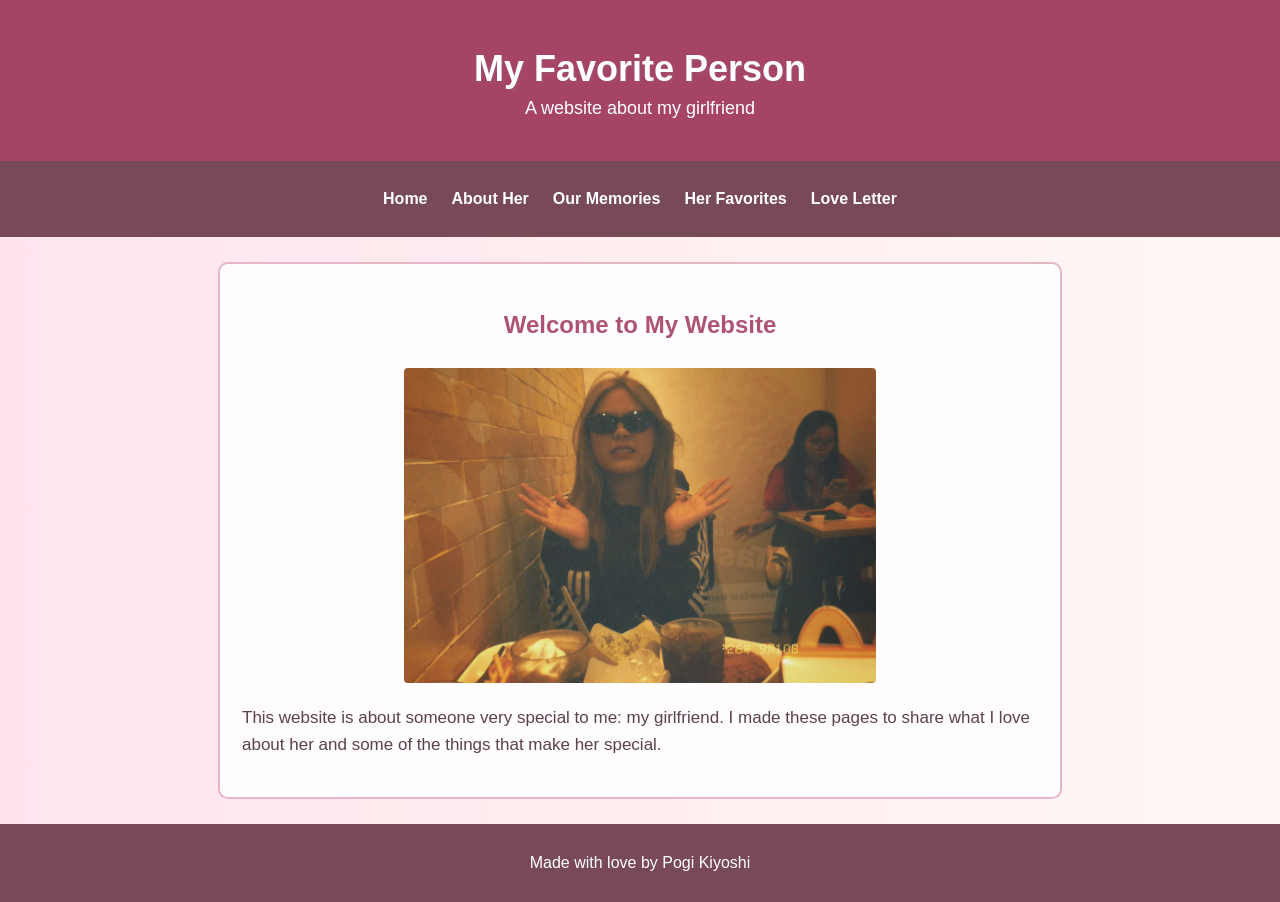
<file: index.html>
<!DOCTYPE html>
<html lang="en">
<head>
    <meta charset="UTF-8">
    <meta name="viewport" content="width=device-width, initial-scale=1">
    <meta http-equiv="refresh" content="0; url=favorite%20person/index.html">
    <title>Opening the website…</title>
</head>
<body>
    <p><a href="favorite%20person/index.html">Open the website</a></p>
</body>
</html>
</file>
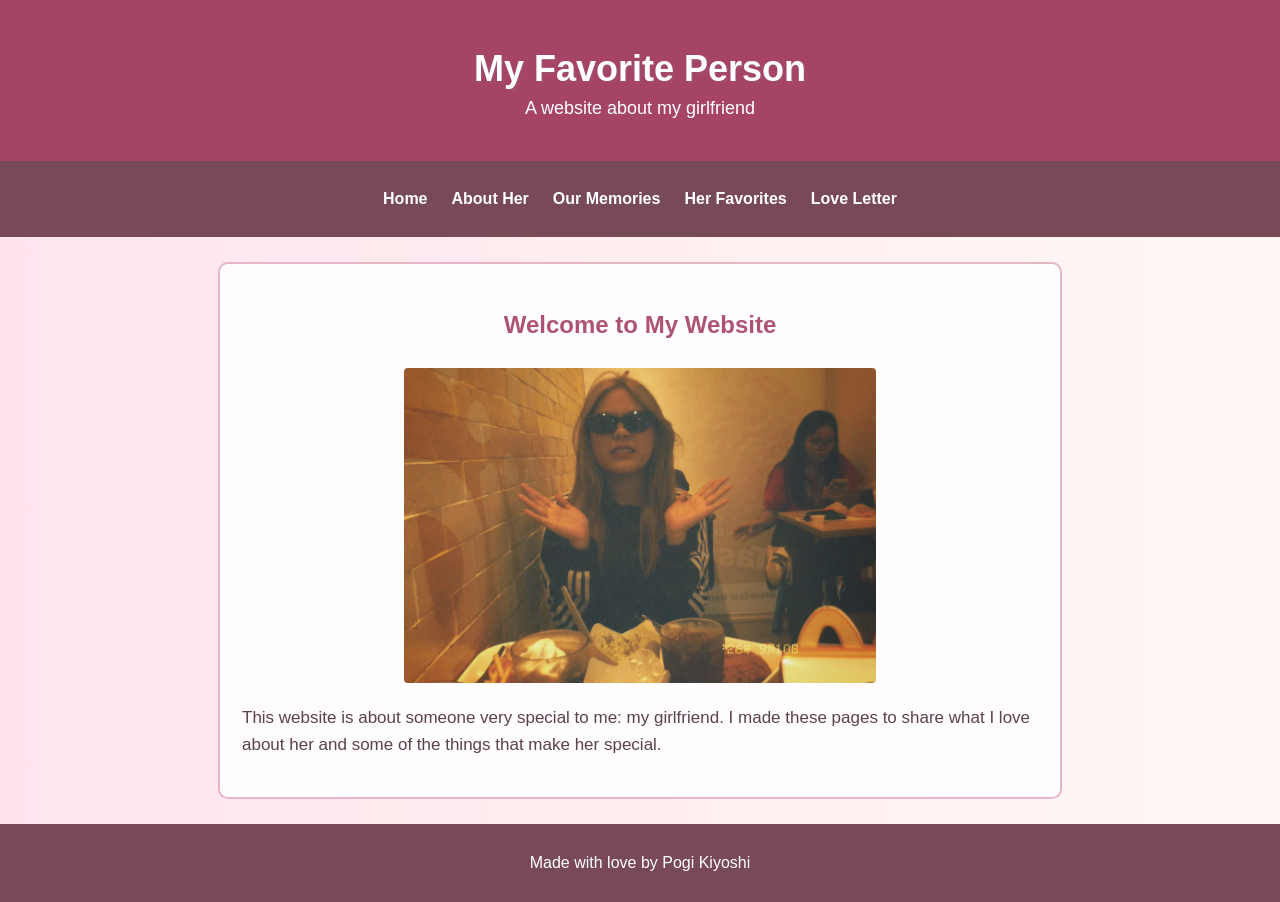
<file: favorite person/index.html>
<!DOCTYPE html>
<html>
<head>
    <meta name="viewport" content="width=device-width, initial-scale=1">
    <title>My Girlfriend</title>
    <link rel="stylesheet" href="css/style.css">
</head>
<body>
    <div class="header">
        <h1>My Favorite Person</h1>
        <p>A website about my girlfriend</p>
    </div>

    <nav class="navigation" aria-label="Main navigation">
        <a href="index.html" aria-current="page">Home</a>
        <a href="html documents/about-her.html">About Her</a>
        <a href="html documents/our-memories.html">Our Memories</a>
        <a href="html documents/her-favorites.html">Her Favorites</a>
        <a href="html documents/love-letter.html">Love Letter</a>
    </nav>

    <main>
        <div class="content" style="opacity: 0.9;">
            <h2>Welcome to My Website</h2>
            <img class="main-photo" src="images/pretty pic.jpg" alt="A photo of my girlfriend">
            <p>This website is about someone very special to me: my girlfriend. I made these pages to share what I love about her and some of the things that make her special.</p>
        </div>

    </main>

    <div class="footer">
        <p>Made with love by Pogi Kiyoshi</p>
    </div>
</body>
</html>
</file>
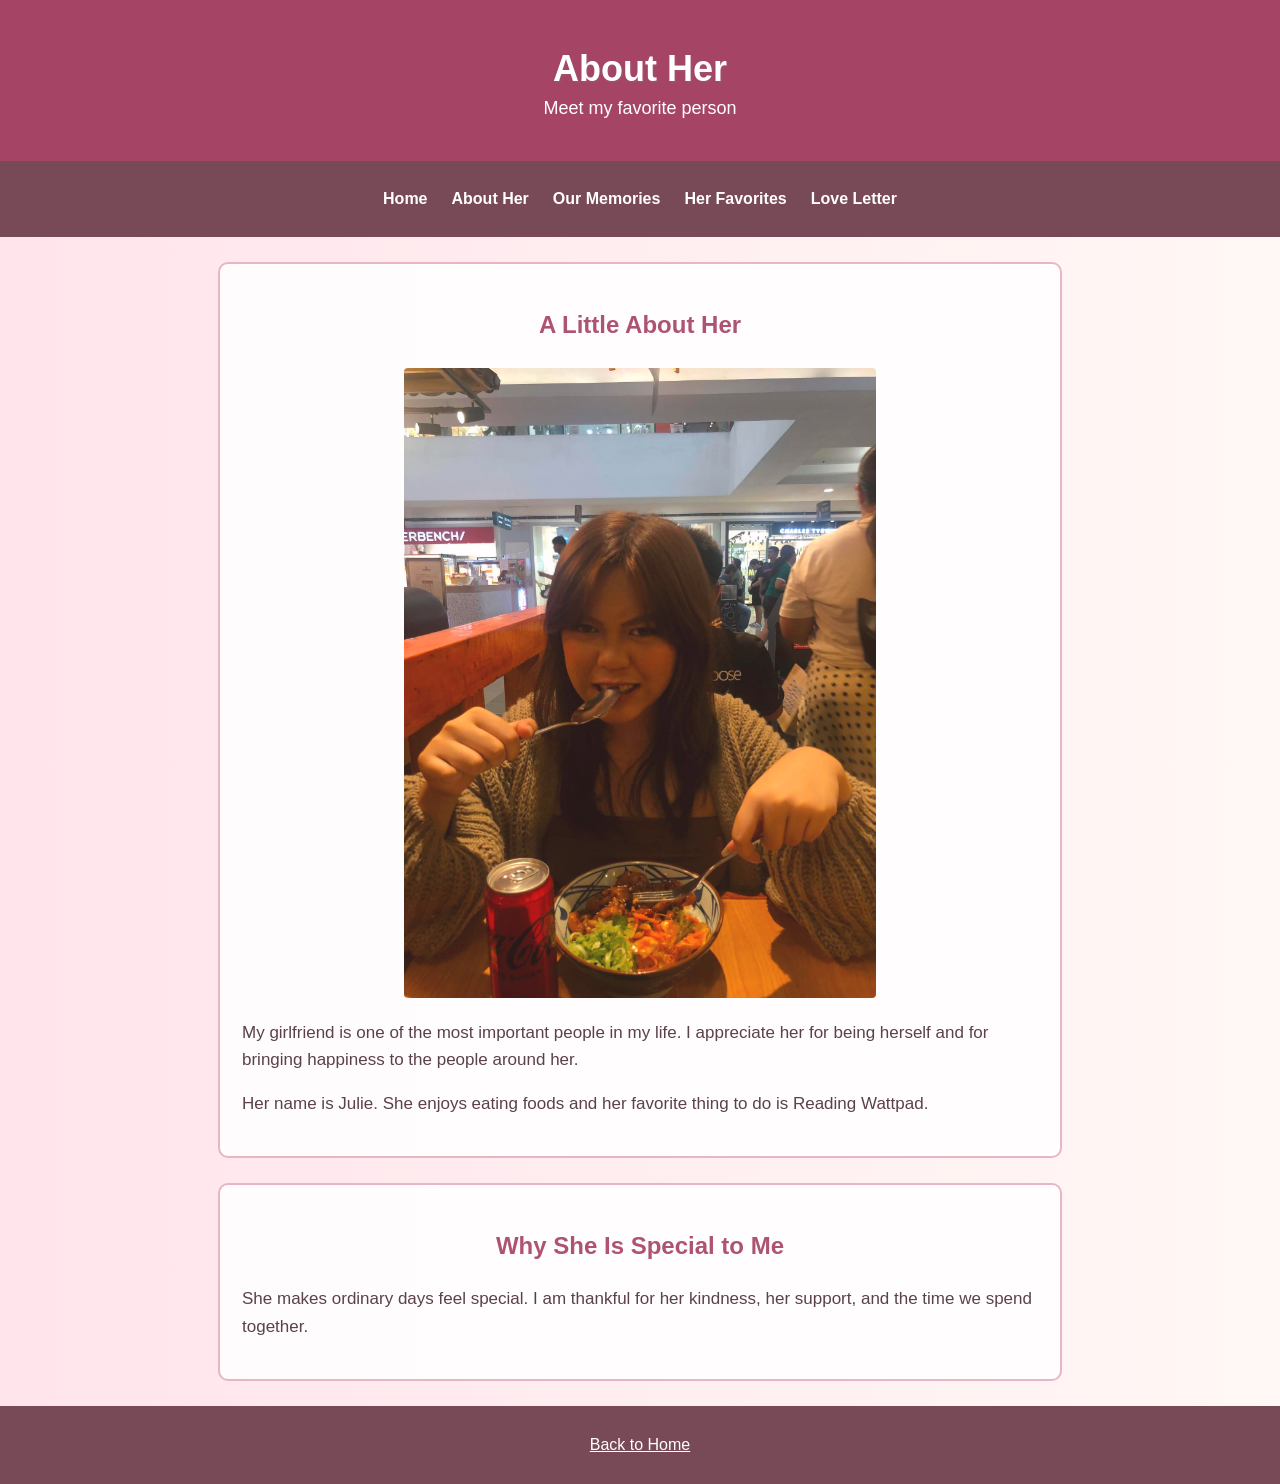
<file: favorite person/html documents/about-her.html>
<!DOCTYPE html>
<html>
<head>
    <meta name="viewport" content="width=device-width, initial-scale=1">
    <title>About Her</title>
    <link rel="stylesheet" href="../css/style.css">
</head>
<body>
    <div class="header">
        <h1>About Her</h1>
        <p>Meet my favorite person</p>
    </div>

    <nav class="navigation" aria-label="Main navigation">
        <a href="../index.html">Home</a>
        <a href="about-her.html" aria-current="page">About Her</a>
        <a href="our-memories.html">Our Memories</a>
        <a href="her-favorites.html">Her Favorites</a>
        <a href="love-letter.html">Love Letter</a>
    </nav>

    <main>
        <div class="content" style="opacity: 0.9;">
            <h2>A Little About Her</h2>
            <img class="main-photo" src="../images/foodtrip.jpg" alt="A photo from a food trip">
            <p>My girlfriend is one of the most important people in my life. I appreciate her for being herself and for bringing happiness to the people around her.</p>
            <p>Her name is Julie. She enjoys eating foods and her favorite thing to do is Reading Wattpad.</p>
        </div>

        <div class="content" style="opacity: 0.9;">
            <h2>Why She Is Special to Me</h2>
            <p>She makes ordinary days feel special. I am thankful for her kindness, her support, and the time we spend together.</p>
        </div>
    </main>

    <div class="footer">
        <p><a href="../index.html">Back to Home</a></p>
    </div>
</body>
</html>
</file>
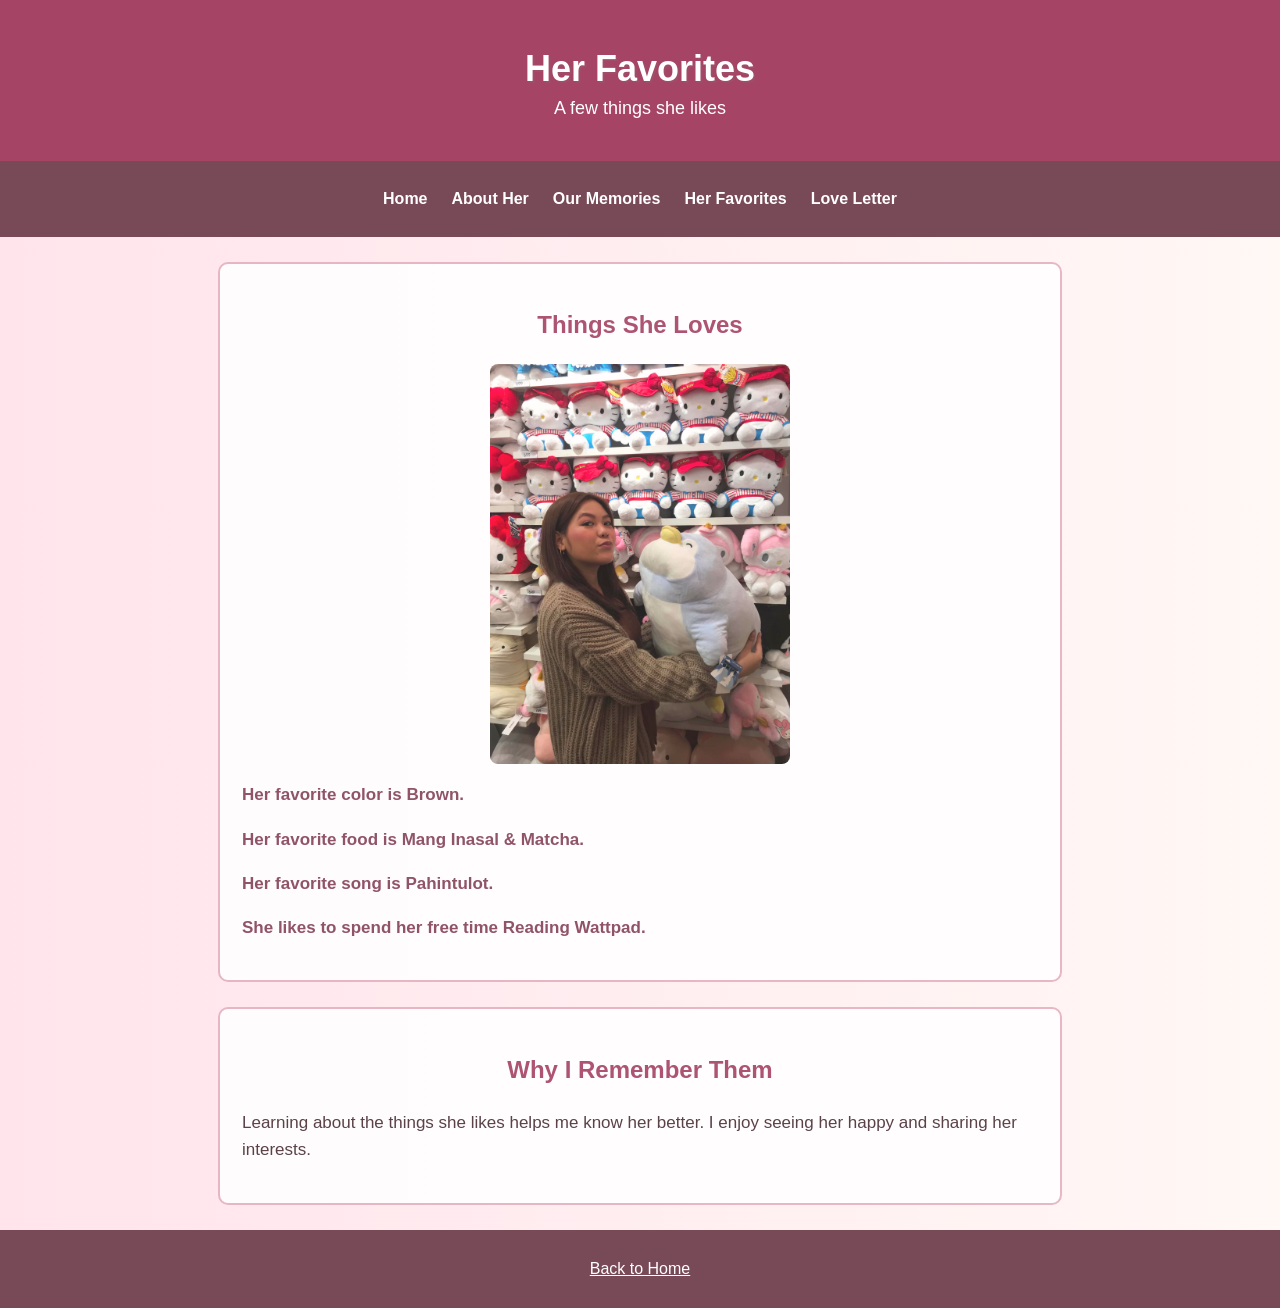
<file: favorite person/html documents/her-favorites.html>
<!DOCTYPE html>
<html>
<head>
    <meta name="viewport" content="width=device-width, initial-scale=1">
    <title>Her Favorites</title>
    <link rel="stylesheet" href="../css/style.css">
    <!-- Internal CSS: these styles apply only to this page. -->
    <style>
        .favorite-fact {
            color: #85445a;
            font-weight: bold;
        }
    </style>
</head>
<body>
    <div class="header">
        <h1>Her Favorites</h1>
        <p>A few things she likes</p>
    </div>

    <nav class="navigation" aria-label="Main navigation">
        <a href="../index.html">Home</a>
        <a href="about-her.html">About Her</a>
        <a href="our-memories.html">Our Memories</a>
        <a href="her-favorites.html" aria-current="page">Her Favorites</a>
        <a href="love-letter.html">Love Letter</a>
    </nav>

    <main>
        <div class="content" style="opacity: 0.9;">
            <!-- Inline CSS: this style is written directly on the heading. -->
            <h2 style="color: #a64466; text-align: center;">Things She Loves</h2>
            <img class="small-photo" src="../images/plushie.jpg" alt="A plushie she likes">
            <p class="favorite-fact">Her favorite color is Brown.</p>
            <p class="favorite-fact">Her favorite food is Mang Inasal & Matcha.</p>
            <p class="favorite-fact">Her favorite song is Pahintulot.</p>
            <p class="favorite-fact">She likes to spend her free time Reading Wattpad.</p>
        </div>

        <div class="content" style="opacity: 0.9;">
            <h2>Why I Remember Them</h2>
            <p>Learning about the things she likes helps me know her better. I enjoy seeing her happy and sharing her interests.</p>
        </div>
    </main>

    <div class="footer">
        <p><a href="../index.html">Back to Home</a></p>
    </div>
</body>
</html>
</file>
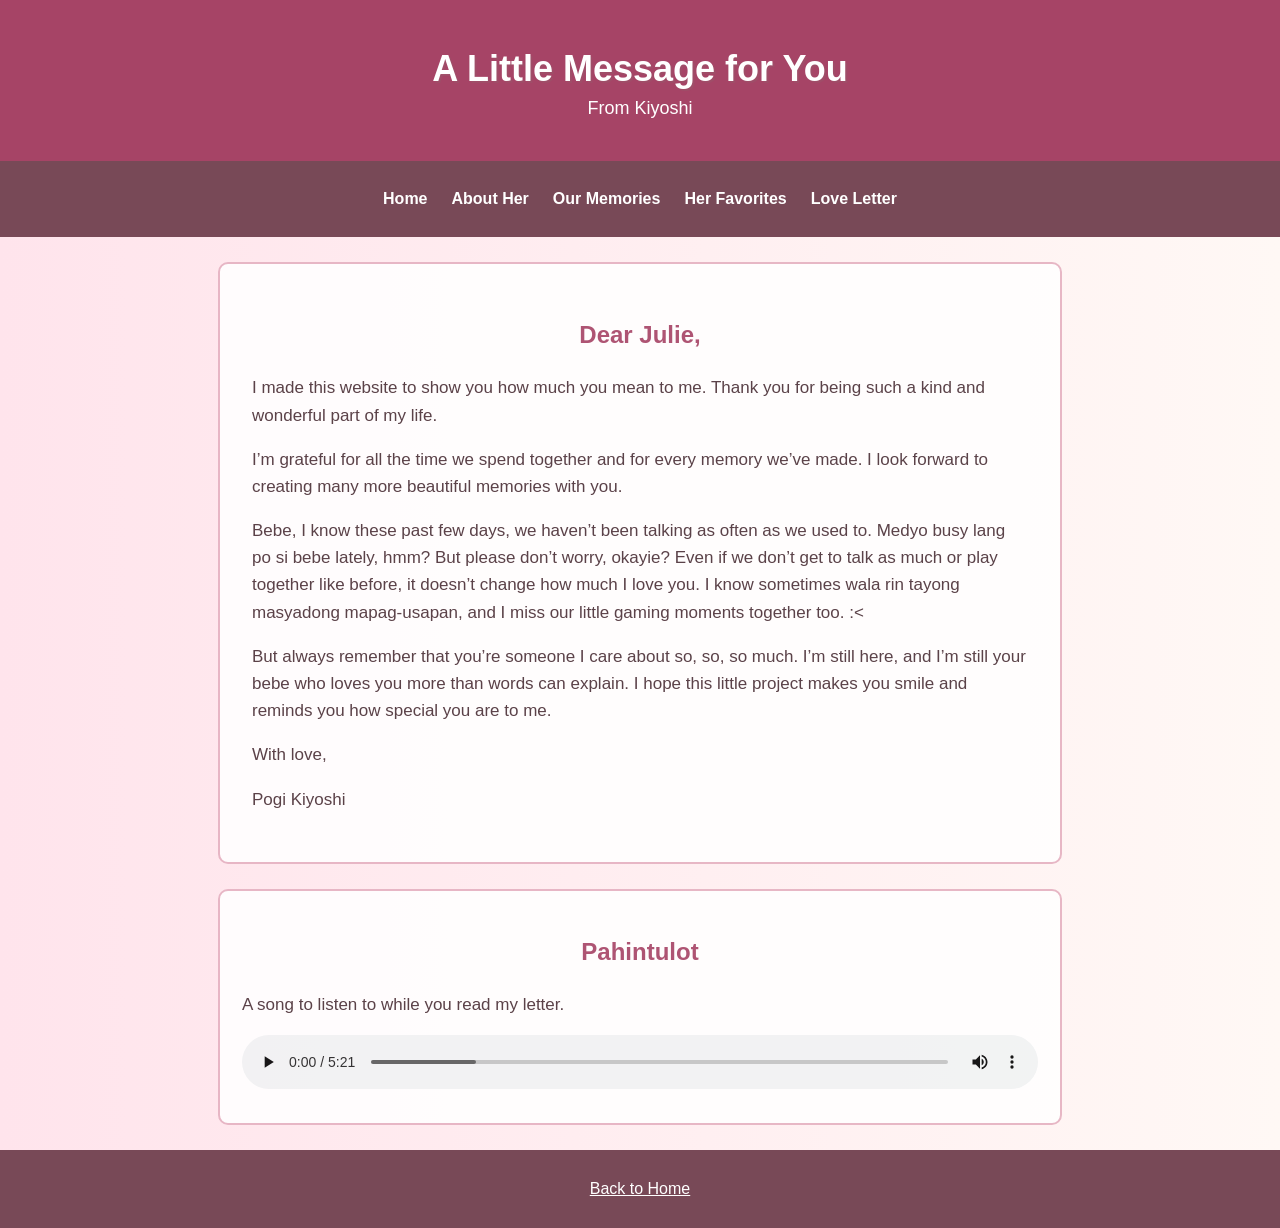
<file: favorite person/html documents/love-letter.html>
<!DOCTYPE html>
<html>
<head>
    <meta name="viewport" content="width=device-width, initial-scale=1">
    <title>A Love Letter</title>
    <link rel="stylesheet" href="../css/style.css">
</head>
<body>
    <div class="header">
        <h1>A Little Message for You</h1>
        <p>From Kiyoshi</p>
    </div>

    <nav class="navigation" aria-label="Main navigation">
        <a href="../index.html">Home</a>
        <a href="about-her.html">About Her</a>
        <a href="our-memories.html">Our Memories</a>
        <a href="her-favorites.html">Her Favorites</a>
        <a href="love-letter.html" aria-current="page">Love Letter</a>
    </nav>

    <main>
        <div class="content letter" style="opacity: 0.9;">
            <h2>Dear Julie,</h2>
            <p>I made this website to show you how much you mean to me. Thank you for being such a kind and wonderful part of my life.</p>
            <p>I’m grateful for all the time we spend together and for every memory we’ve made. I look forward to creating many more beautiful memories with you.</p>
            <p>Bebe, I know these past few days, we haven’t been talking as often as we used to. Medyo busy lang po si bebe lately, hmm? But please don’t worry, okayie? Even if we don’t get to talk as much or play together like before, it doesn’t change how much I love you. I know sometimes wala rin tayong masyadong mapag-usapan, and I miss our little gaming moments together too. :&lt;</p>
            <p>But always remember that you’re someone I care about so, so, so much. I’m still here, and I’m still your bebe who loves you more than words can explain. I hope this little project makes you smile and reminds you how special you are to me.</p>
            <p>With love,</p>
            <p>Pogi Kiyoshi</p>
        </div>

        <div class="content" style="opacity: 0.9;">
            <h2>Pahintulot</h2>
            <p>A song to listen to while you read my letter.</p>
            <audio controls autoplay>
                <source src="../audio/pahintulot-shirebound-SnapYT.App.webm" type="audio/webm">
                Your browser does not support the audio player.
            </audio>
        </div>
    </main>

    <div class="footer">
        <p><a href="../index.html">Back to Home</a></p>
    </div>
</body>
</html>
</file>
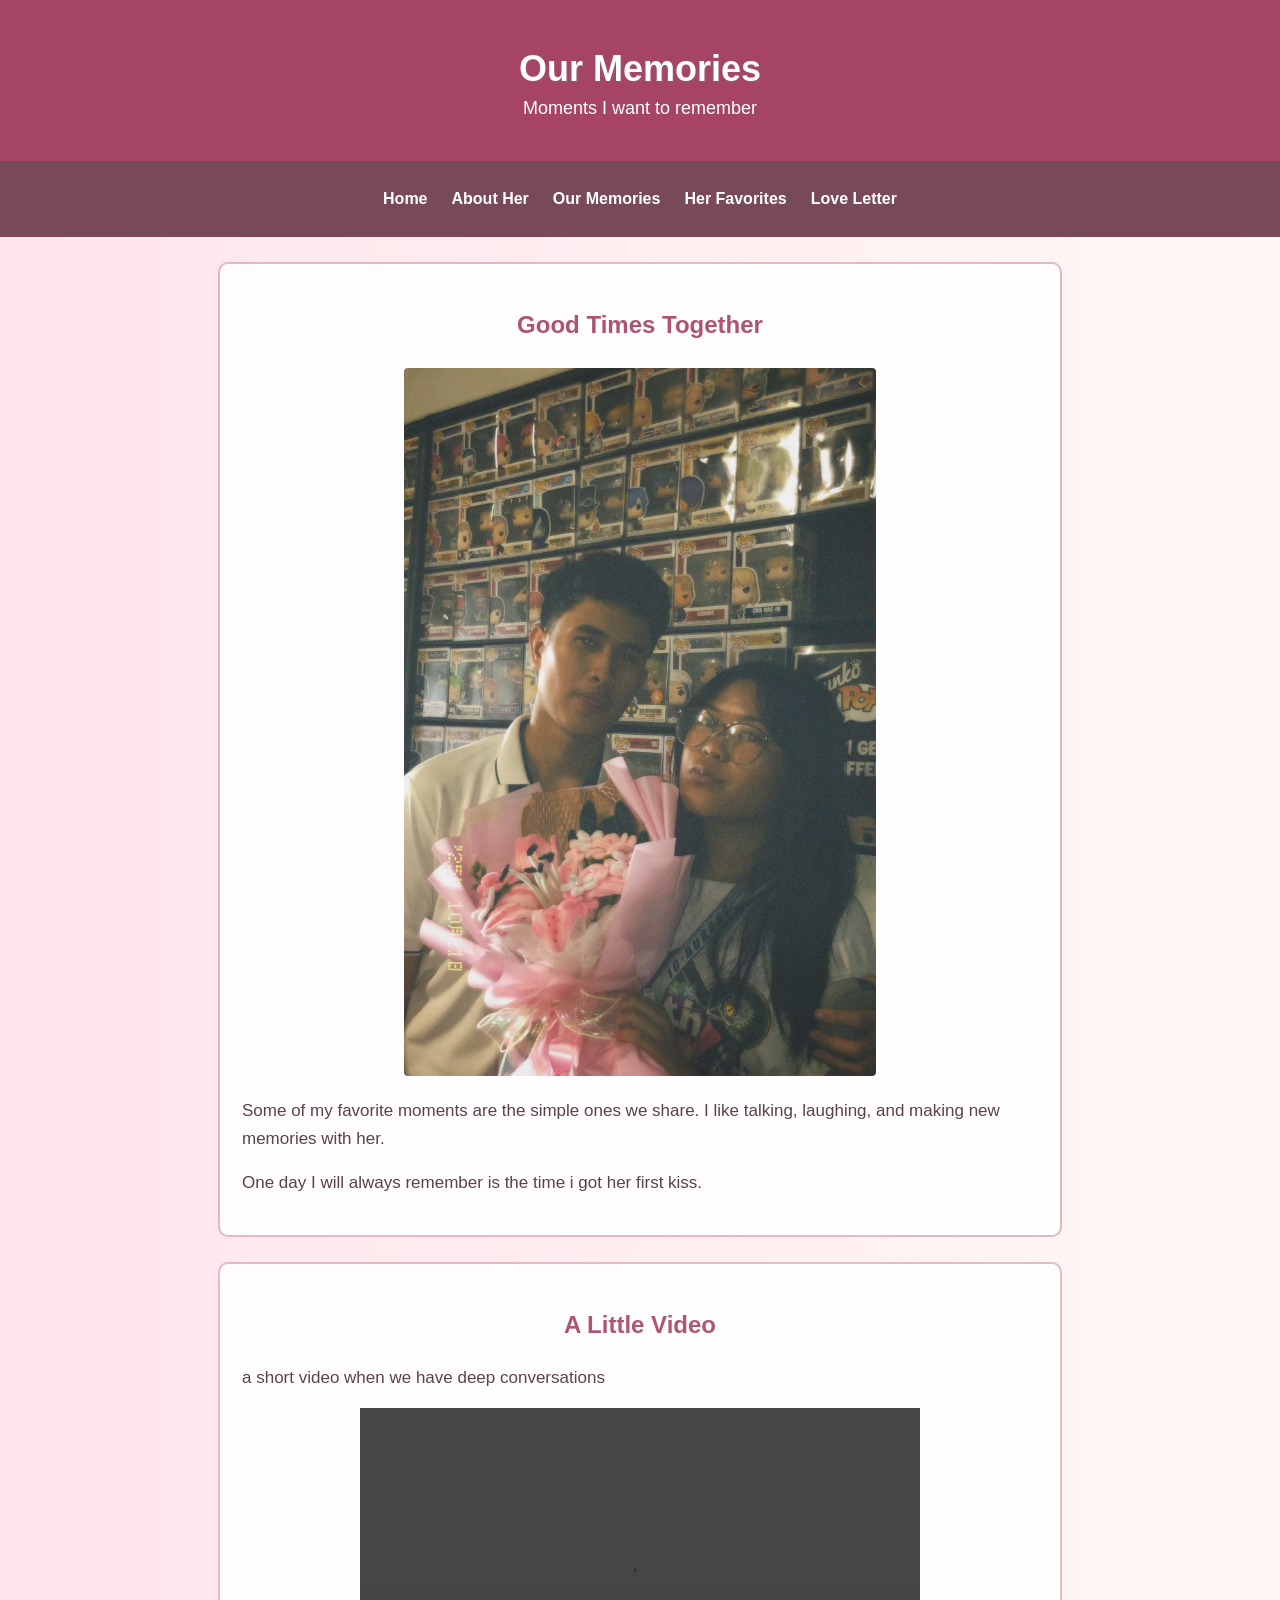
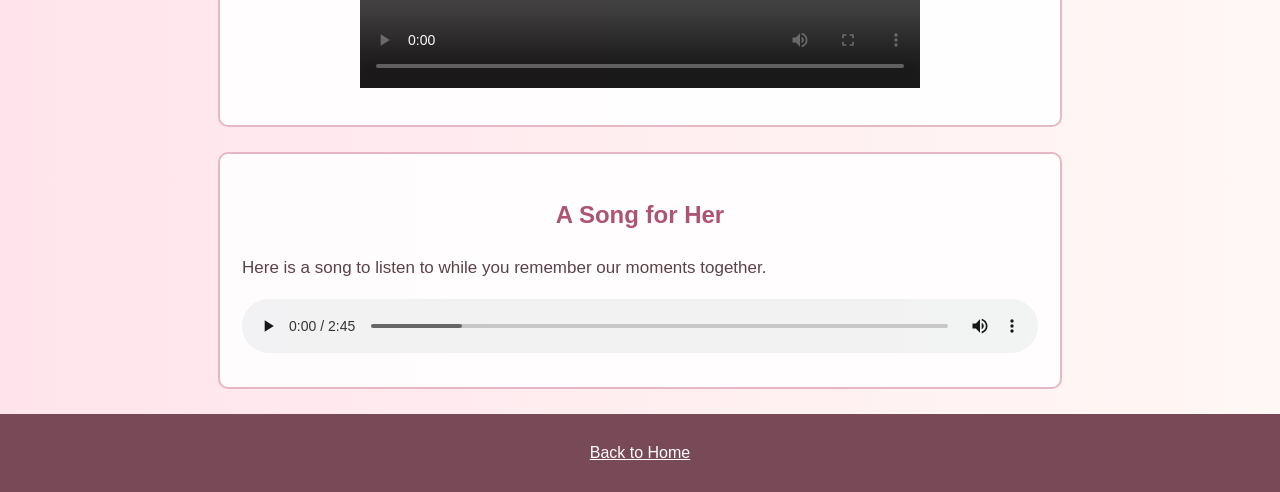
<file: favorite person/html documents/our-memories.html>
<!DOCTYPE html>
<html>
<head>
    <meta name="viewport" content="width=device-width, initial-scale=1">
    <title>Our Memories</title>
    <link rel="stylesheet" href="../css/style.css">
</head>
<body>
    <div class="header">
        <h1>Our Memories</h1>
        <p>Moments I want to remember</p>
    </div>

    <nav class="navigation" aria-label="Main navigation">
        <a href="../index.html">Home</a>
        <a href="about-her.html">About Her</a>
        <a href="our-memories.html" aria-current="page">Our Memories</a>
        <a href="her-favorites.html">Her Favorites</a>
        <a href="love-letter.html">Love Letter</a>
    </nav>

    <main>
        <div class="content" style="opacity: 0.9;">
            <h2>Good Times Together</h2>
            <img class="main-photo" src="../images/proper flower.jpg" alt="A flower from one of our memories">
            <p>Some of my favorite moments are the simple ones we share. I like talking, laughing, and making new memories with her.</p>
            <p>One day I will always remember is the time i got her first kiss.</p>
        </div>

        <div class="content" style="opacity: 0.9;">
            <h2>A Little Video</h2>
            <p>a short video when we have deep conversations</p>
            <video class="main-video" controls>
                <source src="../videos/deep talks.mp4" type="video/mp4">
                Your browser does not support the video player.
            </video>
        </div>

        <div class="content" style="opacity: 0.9;">
            <h2>A Song for Her</h2>
            <p>Here is a song to listen to while you remember our moments together.</p>
            <audio controls autoplay>
                <source src="../audio/song.mp3" type="audio/mpeg">
                Your browser does not support the audio player.
            </audio>
           
        </div>
    </main>

    <div class="footer">
        <p><a href="../index.html">Back to Home</a></p>
    </div>
</body>
</html>
</file>
<file: favorite person/css/style.css>
* {
    box-sizing: border-box;
}

body {
    margin: 0;
    padding: 0;
    background: linear-gradient(to right, #ffe4ec, #fff8f5);
    color: #4a3037;
    font-family: Arial, sans-serif;
    overflow-wrap: anywhere;
}

.header {
    padding: 24px 16px;
    background-color: #a64466;
    color: white;
    text-align: center;
}

.header h1 {
    margin-bottom: 8px;
    font-size: clamp(28px, 5vw, 36px);
    text-shadow: 2px 2px #9f4d68;
}

.header p {
    margin-top: 0;
    font-size: clamp(16px, 3vw, 18px);
}

.navigation {
    display: flex;
    flex-wrap: wrap;
    justify-content: center;
    padding: 14px;
    background-color: #784957;
    text-align: center;
}

.navigation a {
    display: block;
    margin: 2px;
    padding: 12px 10px;
    line-height: 20px;
    color: white;
    font-size: 16px;
    font-weight: bold;
    text-decoration: none;
}

.navigation a:hover {
    color: #ffd7e2;
    text-decoration: underline;
}

.navigation a:focus-visible,
.footer a:focus-visible,
.content a:focus-visible {
    outline: 3px solid #ffd7e2;
    outline-offset: 3px;
}

.content {
    width: calc(100% - 32px);
    max-width: 844px;
    margin: 25px auto;
    padding: 22px;
    border: 2px solid #e5b1c1;
    border-radius: 10px;
    background-color: #ffffff;
    opacity: 0.9;
    line-height: 1.6;
}

.content h2 {
    color: #a64466;
    text-align: center;
}

.content p {
    font-size: 17px;
}

img,
video {
    max-width: 100%;
}

.main-photo {
    display: block;
    width: 100%;
    max-width: 480px;
    height: auto;
    margin: 15px auto;
    border: 4px solid white;
    border-radius: 8px;
}

.small-photo {
    display: block;
    width: 100%;
    max-width: 300px;
    height: auto;
    margin: 15px auto;
    border-radius: 8px;
}

.main-video {
    display: block;
    width: 100%;
    max-width: 560px;
    height: auto;
    margin: 15px auto;
}

.letter {
    padding: 32px;
}

.footer {
    padding: 14px;
    background-color: #784957;
    color: white;
    text-align: center;
}

.footer a {
    color: white;
}

audio {
    display: block;
    width: 100%;
    margin: 12px auto;
}

@media screen and (max-width: 600px) {
    .header {
        padding: 20px 12px;
    }

    .content {
        width: calc(100% - 24px);
        margin: 16px auto;
        padding: 16px;
    }

    .navigation a {
        margin: 2px;
        padding: 10px 8px;
        font-size: 15px;
    }

    .content p {
        font-size: 16px;
    }

    .letter {
        padding: 20px 16px;
    }
}
</file>
